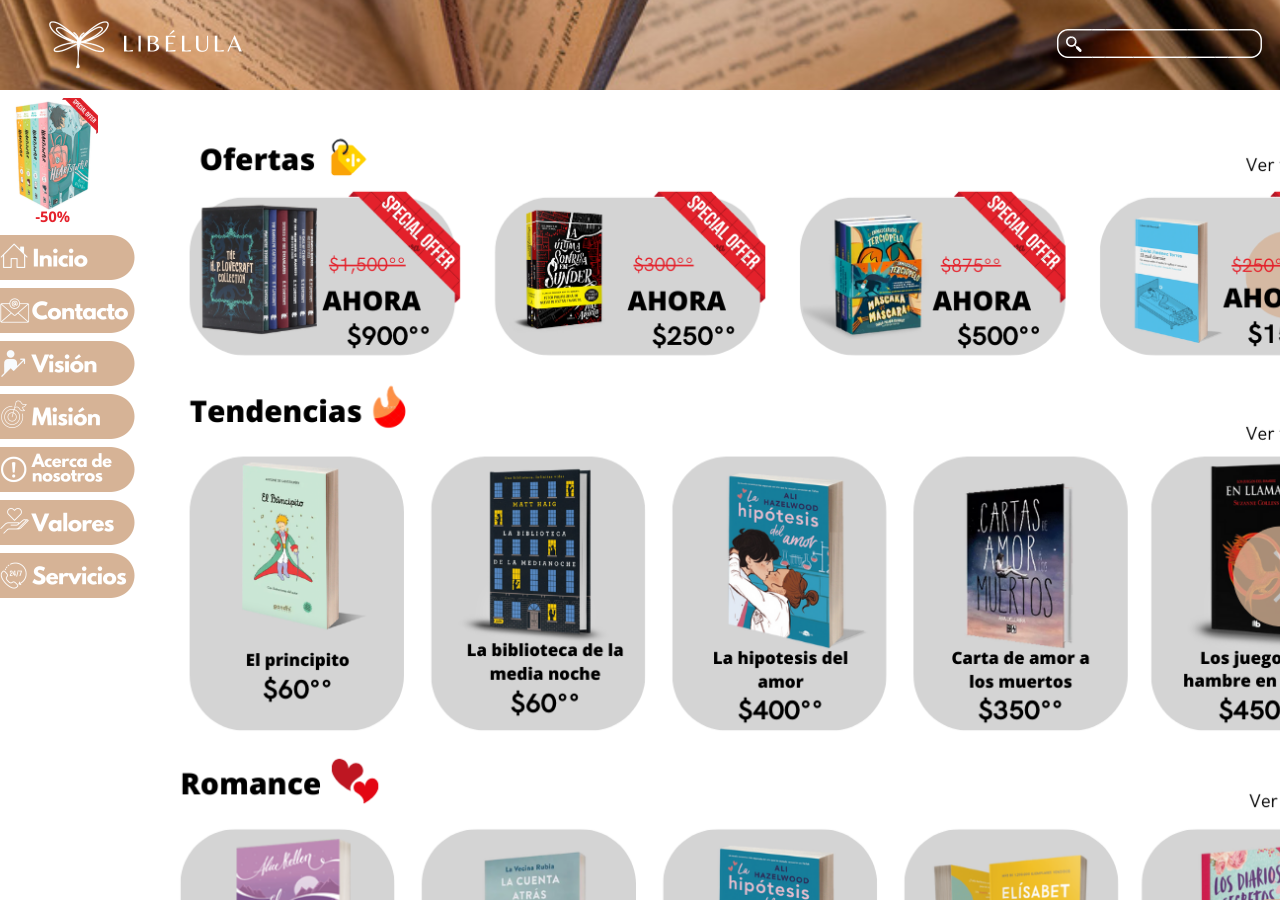
<file: index.html>
<!DOCTYPE html>
    <head>
        <title>

        </title>
    </head>
    <!--
  <frameset frameborder="1" cols="15%,85%">
        <frame src="menu.html" name="a" noresize>
        <frameset rows="15%,85%" name="b">
            <frame src="inicio.html">
        </frameset>
        <frame src="mision.html">
    </frameset>
    -->
  <frameset rows="90,*" frameborder="0" >
    <frame id="frmSuperior" name="frmSuperior" src="banner.html">
      <frameset cols="150,*"  >
            <frame id="frmIzquierda" name="frmIzquierda" src="menu.html">
            <frame id="frmCuerpo" name="frmCuerpo" src="inicio.html">
          
      </frameset>
    </frame>

  </frameset>

</html>
</file>
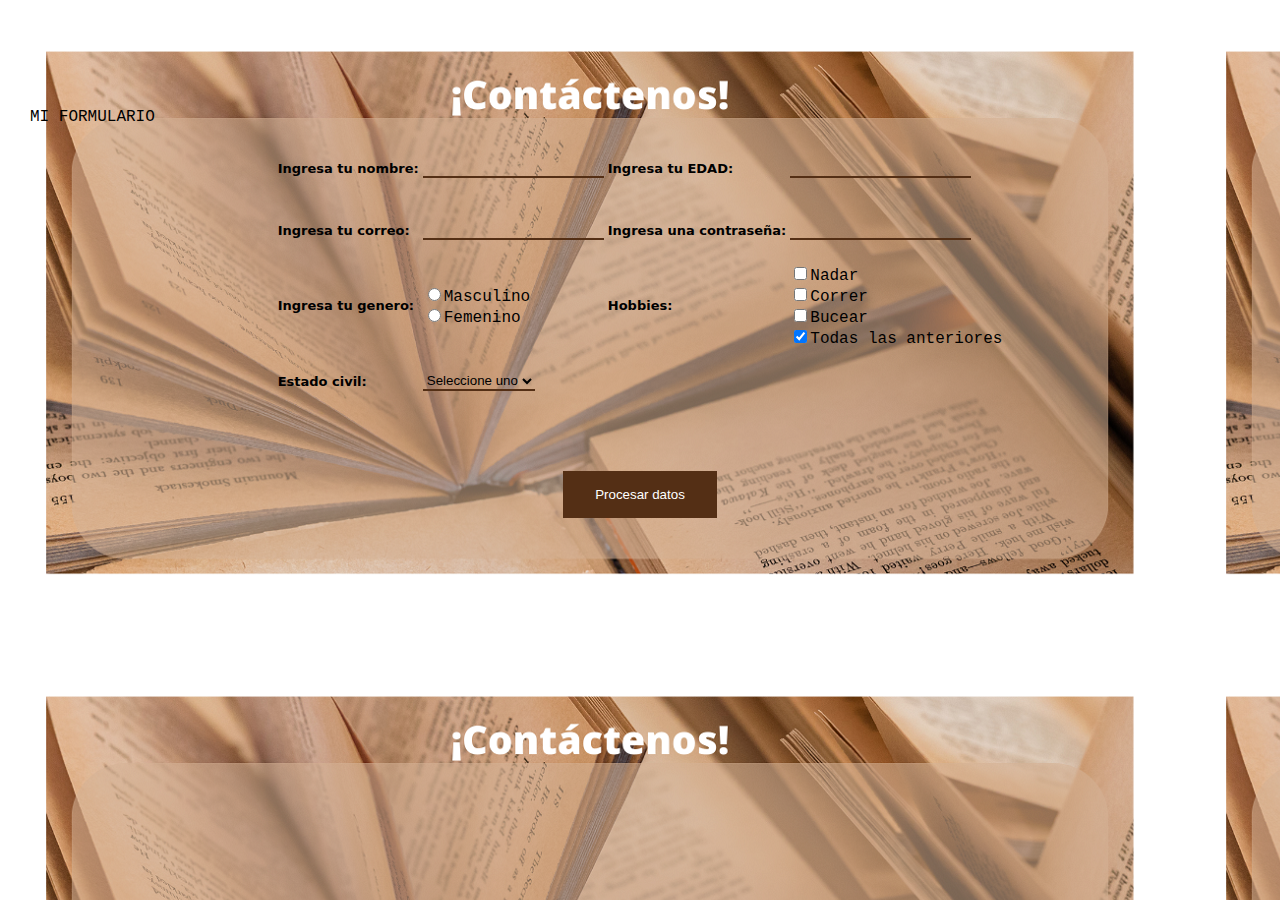
<file: contacto.html>
<!DOCTYPE html>
    <head>
        <link href="css/style.css" rel="stylesheet">
    </head>
    <body background="img/btn/9.png">
    
        <br><br><br><br><br>
        <center>
        <form method="POST" id="miFormulario">
            <fieldset>
                <legend>MI FORMULARIO</legend>
                <table>
                    <tr>
                        <td><h5>Ingresa tu nombre:</h5></td>
                        <td><input type="text" name="nombre"id="nombre"></td>
                        <td><h5>Ingresa tu EDAD:</h5></td>
                        <td><input type="number" name="edad" ></td>
                    </tr>
                    <tr>
                        <td><h5>Ingresa tu correo: </h5></td>
                        <td><input type="email" name="elcorreo" id="elcoreo"></td>
                        <td><h5>Ingresa una contraseña:</h5></td>
                        <td><input type="password" name="password1"></td>
                    </tr>
                    <tr>
                        <td><h5>Ingresa tu genero:</h5></td>
                        <td>
                            <input type="radio" name="genero" value="masculino">Masculino<br>
                            <input type="radio" name="genero" value="femenino">Femenino<br>
                            <td><h5>Hobbies:</h5></td>
                        <td>
                            <input type="checkbox" name="hobbie1" value="nadar">Nadar<br>
                            <input type="checkbox" name="hobbie2" value="correr">Correr<br>
                            <input type="checkbox" name="hobbie3" value="bucear">Bucear<br>
                            <input type="checkbox" name="hobbie4" value="todas" checked>Todas las anteriores<br>
                        </td>
                        </td>
                    </tr>
                    <tr>
                        <td><h5>Estado civil:</h5></td>
                        <td>
                            <select name="edocivil">
                                <option disabled selected>Seleccione uno</option>
                                <option value="Casado">Casado</option>
                                <option value="Soltero">Soltero</option>
                                <option value="Viudo">Viudo</option>
                            </select>
                        </td>
                    </tr>
                </table>

                <br><br><br>
                <input type="submit" value="Procesar datos">
            </fieldset>
        </form>
    </center>
    </body>
</html>
</file>
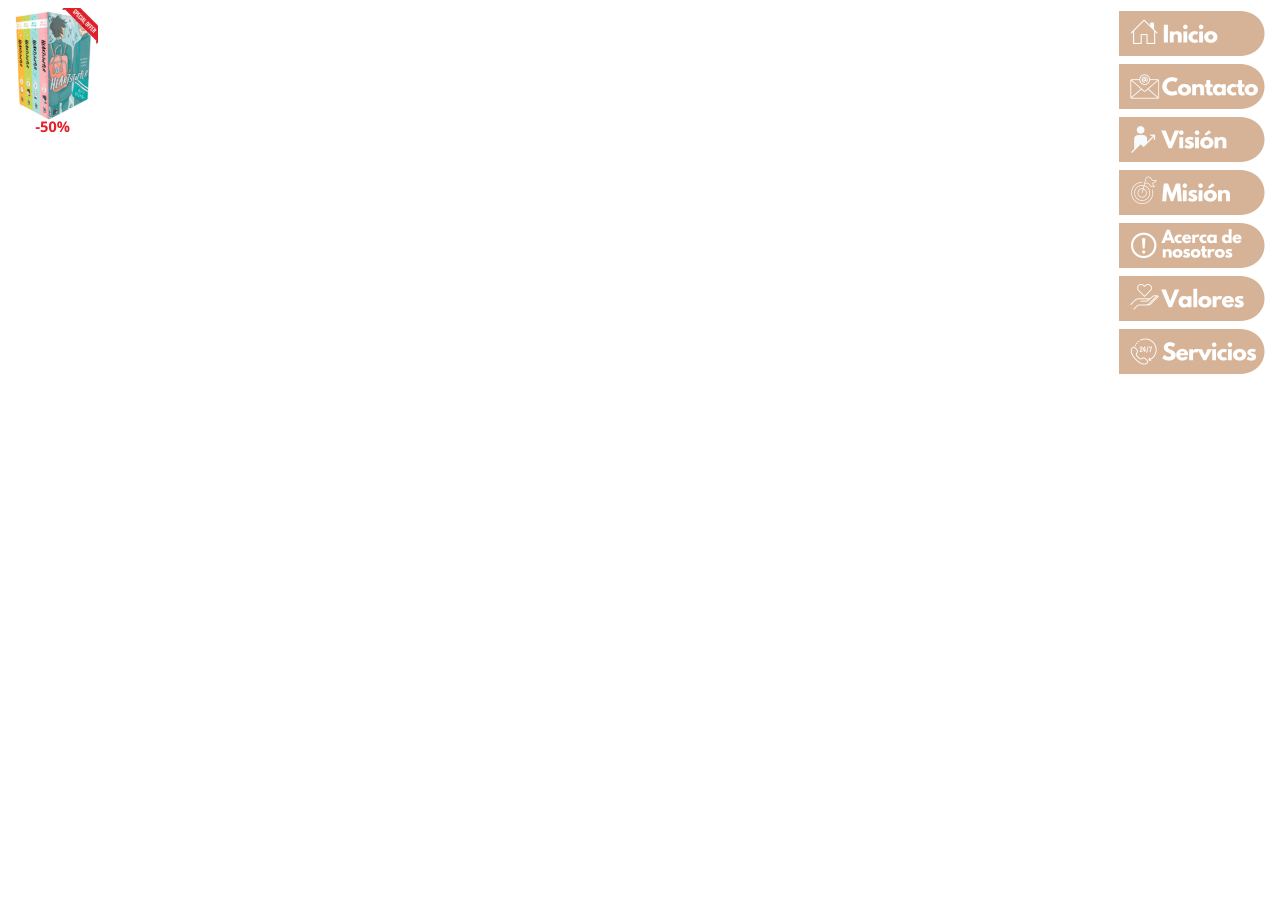
<file: menu.html>
<!DOCTYPE html>
    <header>
        
    </header>
    <body>
        <!DOCTYPE html>
        <head>
            <title>
    
            </title>
        </head>
        <!--bgcolor="#d6b396"-->
        <body bgcolor="white">
          <img src="img/oferta.png">
            <b>
            <table border="0" ALIGN="right" style="border-style:none;  font-family: Arial, Helvetica, sans-serif;">
                <tr >
                  <td width="100"><a href="inicio.html" style="text-decoration: none; color: white; "target="frmCuerpo"><img src="img/btn/1.png" width="150">    </a></td>
                </tr>
                <tr >
                    <td width="100"><a href="contacto.html" style="text-decoration: none; color: white; "target="frmCuerpo"><img src="img/btn/2.png" width="150"></a></td>
                </tr>
                <tr >
                    <td width="100"><a href="vision.html" style="text-decoration: none; color: white; "target="frmCuerpo"><img src="img/btn/3.png" width="150"></a></td>
                  </tr>
                <tr >
                    <td width="100"><a href="mision.html" style="text-decoration: none; color: white; "target="frmCuerpo"><img src="img/btn/4.png" width="150"></a></td>
                </tr>
                <tr >
                    <td width="100"><a href="acercade.html" style="text-decoration: none; color: white; "target="frmCuerpo"><img src="img/btn/5.png" width="150"></a></td>
                </tr>
                <tr >
                    <td width="100"><a href="valores.html" style="text-decoration: none; color: white; "target="frmCuerpo"><img src="img/btn/6.png" width="150"></a></td>
                </tr>
                <tr >
                    <td width="100"><a href="servicios.html" style="text-decoration: none; color: white; "target="frmCuerpo"><img src="img/btn/7.png" width="150"></a></td>
                </tr>
          </table>
        </b>
        </body>
    <html>
    </body>


</html>
</file>
<file: css/style.css>
input{
  background-color: transparent;
  border: none;
  border-bottom: 2px solid #542f15;
}

input:focus {
  outline: none;
}
input:active{
  background-color: #d6b396;
}

input[type=submit] {
  background-color: #542f15;
  border: none;
  color: white;
  padding: 16px 32px;
  text-decoration: none;
  margin: 4px 2px;
  cursor: pointer;
}
select{
  background-color: transparent;
  border: none;
  border-bottom: 2px solid #542f15;
}

select:focus {
  outline: none;
}

h5{
 font-family: system-ui, -apple-system, BlinkMacSystemFont, 'Segoe UI', Roboto, Oxygen, Ubuntu, Cantarell, 'Open Sans', 'Helvetica Neue', sans-serif;
 font-size: 13px;
 color: black;
}

fieldset {
  font-family: 'Courier New', Courier, monospace;
  border: 0px;
  margin: 10px;
  padding: 10px;
}
</file>
